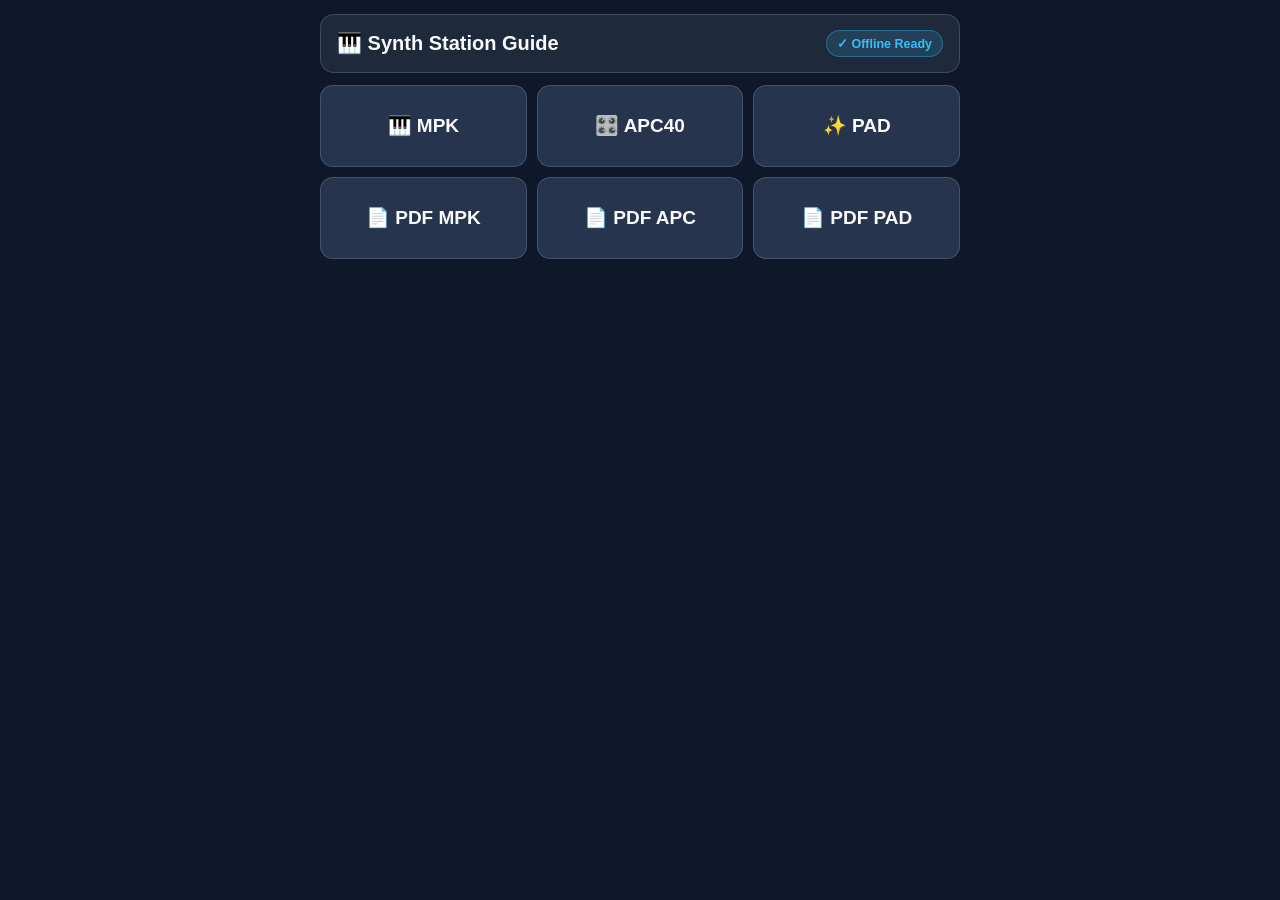
<file: manual/index.html>
<!DOCTYPE html>
<html lang="en">
<head>
  <meta charset="UTF-8">
  <meta name="viewport" content="width=device-width, initial-scale=1.0, maximum-scale=1.0, user-scalable=no">
  <meta name="theme-color" content="#0f172a">
  <meta name="apple-mobile-web-app-capable" content="yes">
  <meta name="apple-mobile-web-app-status-bar-style" content="black-translucent">
  <title>Synth Station Guide (MPK · APC40 · PAD)</title>
  <link rel="manifest" href="./manifest.json">
  <link rel="icon" href="../favicon.svg" type="image/svg+xml">
  <script src="https://telegram.org/js/telegram-web-app.js" async></script>
  <style>
    :root {
      --bg: #0f172a;
      --card: #1e293b;
      --btn: #26354d;
      --btn-hover: #334155;
      --btn-border: rgba(148, 163, 184, 0.28);
      --text: #f8fafc;
      --muted: #cbd5e1;
      --accent: #38bdf8;
    }
    * { box-sizing: border-box; -webkit-tap-highlight-color: transparent; }
    body {
      margin: 0;
      padding: 14px 12px 34px;
      font-family: -apple-system, BlinkMacSystemFont, "Segoe UI", Roboto, Helvetica, Arial, sans-serif;
      background: var(--bg);
      color: var(--text);
      min-height: 100vh;
    }
    .wrap {
      max-width: 640px;
      margin: 0 auto;
    }
    .topbar {
      display: flex;
      align-items: center;
      justify-content: space-between;
      gap: 10px;
      background: var(--card);
      border: 1px solid var(--btn-border);
      border-radius: 14px;
      padding: 15px 16px;
      margin-bottom: 12px;
    }
    .title {
      font-size: 20px;
      font-weight: 800;
      line-height: 1.25;
    }
    .pill {
      font-size: 12.5px;
      font-weight: 700;
      padding: 5px 10px;
      border-radius: 999px;
      background: rgba(56, 189, 248, 0.16);
      color: var(--accent);
      border: 1px solid rgba(56, 189, 248, 0.35);
      white-space: nowrap;
    }
    .grid-1 {
      display: flex;
      flex-direction: column;
      gap: 10px;
    }
    .grid-2 {
      display: grid;
      grid-template-columns: 1fr 1fr;
      gap: 10px;
    }
    .grid-3 {
      display: grid;
      grid-template-columns: 1fr 1fr 1fr;
      gap: 10px;
    }
    .tg-btn {
      appearance: none;
      width: 100%;
      min-height: 62px;
      background: var(--btn);
      color: var(--text);
      border: 1.5px solid var(--btn-border);
      border-radius: 13px;
      padding: 17px 16px;
      font-size: 18px;
      font-weight: 700;
      text-align: center;
      cursor: pointer;
      text-decoration: none;
      display: flex;
      align-items: center;
      justify-content: center;
      line-height: 1.3;
      transition: background 0.12s ease, transform 0.06s ease;
    }
    .grid-3 .tg-btn {
      min-height: 82px;
      font-size: 19px;
      padding: 18px 10px;
    }
    .grid-2 .tg-btn {
      min-height: 68px;
      font-size: 18px;
      padding: 17px 12px;
    }
    .grid-1 .tg-btn {
      justify-content: flex-start;
      text-align: left;
      font-size: 17.5px;
      padding: 17px 18px;
    }
    .tg-btn:active {
      background: var(--btn-hover);
      transform: scale(0.985);
    }
    .tg-btn.back {
      margin-top: 12px;
      min-height: 60px;
      font-size: 18px;
      background: rgba(30, 41, 59, 0.92);
      color: var(--muted);
      justify-content: center;
      text-align: center;
    }
    .modal-backdrop {
      position: fixed;
      inset: 0;
      background: rgba(2, 6, 23, 0.78);
      display: none;
      align-items: center;
      justify-content: center;
      padding: 18px;
      z-index: 100;
    }
    .modal-backdrop.open { display: flex; }
    .modal {
      background: var(--card);
      border: 1.5px solid rgba(148, 163, 184, 0.36);
      border-radius: 16px;
      max-width: 460px;
      width: 100%;
      padding: 20px 20px 16px;
      box-shadow: 0 20px 45px rgba(0, 0, 0, 0.6);
    }
    .modal-body {
      white-space: pre-line;
      font-size: 17.5px;
      line-height: 1.5;
      color: var(--text);
      margin-bottom: 18px;
    }
    .modal-ok {
      width: 100%;
      min-height: 54px;
      background: rgba(56, 189, 248, 0.2);
      color: var(--accent);
      border: 1.5px solid rgba(56, 189, 248, 0.42);
      border-radius: 12px;
      padding: 13px;
      font-size: 18px;
      font-weight: 800;
      cursor: pointer;
    }
  </style>
</head>
<body>
  <div class="wrap">
    <div class="topbar">
      <div class="title" id="page-title">🎹 Synth Hub</div>
      <div class="pill" id="offline-pill">Offline App</div>
    </div>
    <div id="btn-container"></div>
    <div id="bottom-rows-container"></div>
    <div id="back-container"></div>
  </div>

  <div class="modal-backdrop" id="modal-backdrop" onclick="closeModal()">
    <div class="modal" onclick="event.stopPropagation()">
      <div class="modal-body" id="modal-body"></div>
      <button class="modal-ok" onclick="closeModal()">OK</button>
    </div>
  </div>

  <script>
    let MENUS = {};
    let currentPage = "synth_hub";

    function showPopup(text) {
      document.getElementById("modal-body").textContent = text;
      document.getElementById("modal-backdrop").classList.add("open");
    }

    function closeModal() {
      document.getElementById("modal-backdrop").classList.remove("open");
    }

    function render(pageId, pushHash = true) {
      const page = MENUS[pageId] || MENUS["synth_hub"];
      if (!page) return;
      currentPage = pageId;
      if (pushHash) history.replaceState(null, "", "#" + pageId);

      document.getElementById("page-title").innerHTML = page.title;
      const box = document.getElementById("btn-container");
      box.className = page.layout === "3col" ? "grid-3" : (page.layout === "2col" ? "grid-2" : "grid-1");
      box.innerHTML = "";

      const makeEl = (it) => {
        if (it.pdf || it.url) {
          const a = document.createElement("a");
          a.className = "tg-btn";
          a.href = it.pdf || it.url;
          a.target = "_blank";
          a.rel = "noopener";
          a.textContent = it.label;
          return a;
        }
        const b = document.createElement("button");
        b.className = "tg-btn";
        b.textContent = it.label;
        b.onclick = () => {
          if (it.popup) showPopup(it.popup);
          else if (it.goto) render(it.goto);
        };
        return b;
      };

      (page.items || []).forEach((it) => box.appendChild(makeEl(it)));

      const botRowsBox = document.getElementById("bottom-rows-container");
      botRowsBox.innerHTML = "";
      (page.bottom_rows || []).forEach((row) => {
        const rDiv = document.createElement("div");
        rDiv.className = row.length === 3 ? "grid-3" : (row.length === 2 ? "grid-2" : "grid-1");
        rDiv.style.marginTop = "10px";
        row.forEach((it) => rDiv.appendChild(makeEl(it)));
        botRowsBox.appendChild(rDiv);
      });

      const backBox = document.getElementById("back-container");
      backBox.innerHTML = "";
      if (page.back && MENUS[page.back]) {
        const backBtn = document.createElement("button");
        backBtn.className = "tg-btn back";
        backBtn.textContent = page.back_label || "🔙 Back";
        backBtn.onclick = () => render(page.back);
        backBox.appendChild(backBtn);
      }
    }

    fetch("./menus.json")
      .then((r) => r.json())
      .then((data) => {
        MENUS = data;
        const hash = (location.hash || "").replace(/^#/, "");
        render(MENUS[hash] ? hash : "synth_hub", false);
      });

    window.addEventListener("hashchange", () => {
      const hash = (location.hash || "").replace(/^#/, "");
      if (MENUS[hash] && hash !== currentPage) render(hash, false);
    });

    if ("serviceWorker" in navigator) {
      navigator.serviceWorker.register("./sw.js").then(() => {
        document.getElementById("offline-pill").textContent = "✓ Offline Ready";
      }).catch(() => {});
    }

    window.addEventListener("load", () => {
      if (window.Telegram && window.Telegram.WebApp) {
        try { window.Telegram.WebApp.ready(); window.Telegram.WebApp.expand(); } catch (_) {}
      }
    });
  </script>
</body>
</html>
</file>
